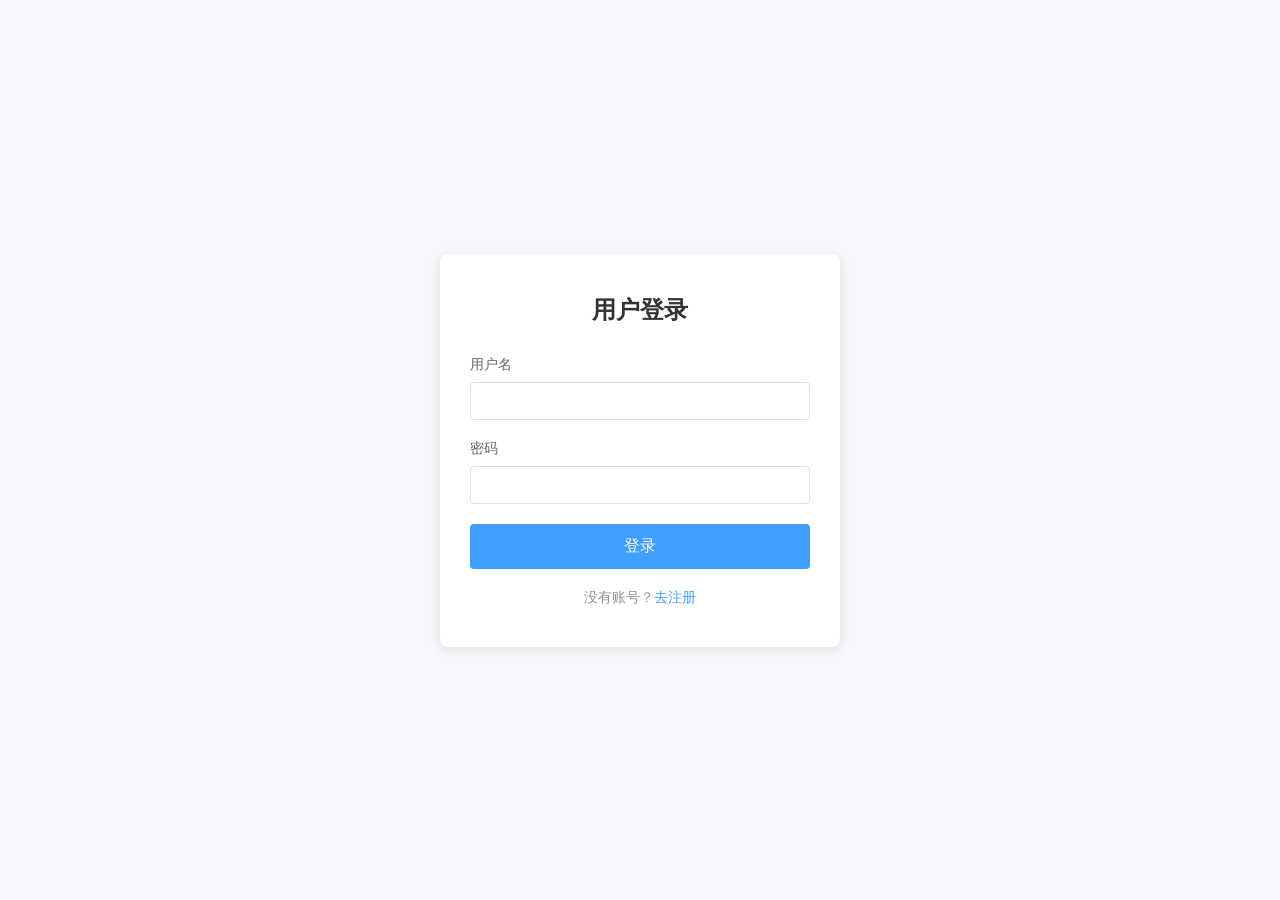
<file: src/main/resources/static/index.html>
<!DOCTYPE html>
<html lang="zh-CN">
<head>
    <meta charset="UTF-8">
    <meta name="viewport" content="width=device-width, initial-scale=1.0">
    <title>用户登录</title>
    <link rel="stylesheet" href="style.css">
</head>
<body>
<div class="card">
    <h2>用户登录</h2>
    <form id="loginForm">
        <div class="form-item">
            <label>用户名</label>
            <input type="text" name="username" required>
        </div>
        <div class="form-item">
            <label>密码</label>
            <input type="password" name="password" required>
        </div>
        <button type="submit" class="submit-btn">登录</button>
    </form>
    <div class="tip">
        没有账号？<a href="register.html">去注册</a>
    </div>
</div>

<script>
    document.getElementById('loginForm').addEventListener('submit', function (e) {
        e.preventDefault();

        const username = document.querySelector('input[name="username"]').value;
        const password = document.querySelector('input[name="password"]').value;

        fetch('/user/login', {
            method: 'POST',
            headers: {
                'Content-Type': 'application/x-www-form-urlencoded',
            },
            body: 'username=' + encodeURIComponent(username) + '&password=' + encodeURIComponent(password)
        })
            .then(res => res.json())
            .then(data => {
                alert(data.msg);
                if (data.code === 200) {
                    // 登录成功后跳转地址，可自行修改
                    window.location.href = 'home.html';
                }
            })
            .catch(err => {
                alert('登录失败，请检查后端服务');
            });
    });
</script>
</body>
</html>
</file>
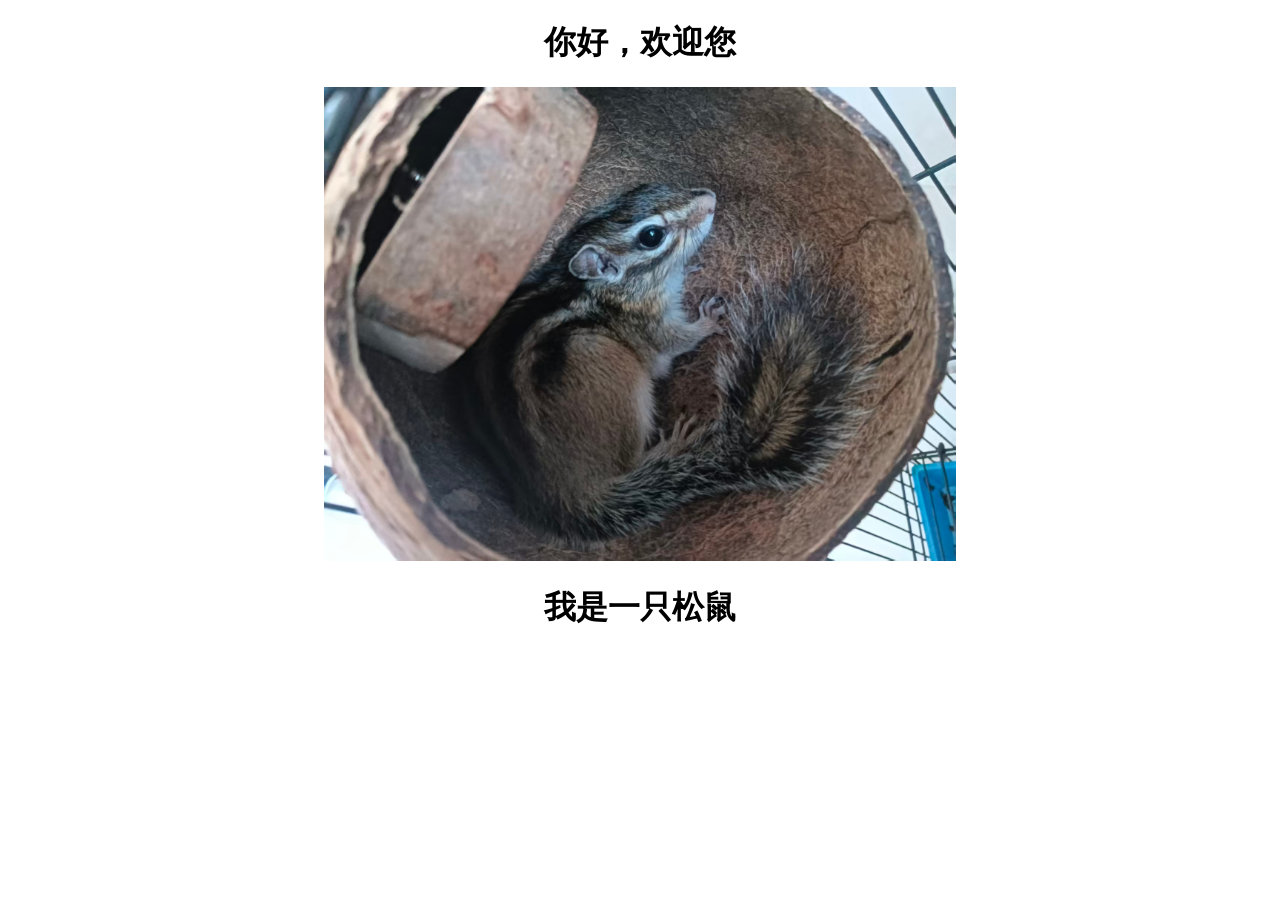
<file: src/main/resources/static/home.html>
<!DOCTYPE html>
<html lang="en">
<head>
    <meta charset="UTF-8">
    <title>欢迎来到首页</title>
    <link rel="stylesheet" href="style1.css">
</head>
<body>
<div class="center">
    <h1>你好，欢迎您</h1>
    <image src="images/松鼠.jpg" alt="松鼠" style="width:50%; height: auto;"></image>
    <h1>我是一只松鼠</h1>
</div>

</body>
</html>
</file>
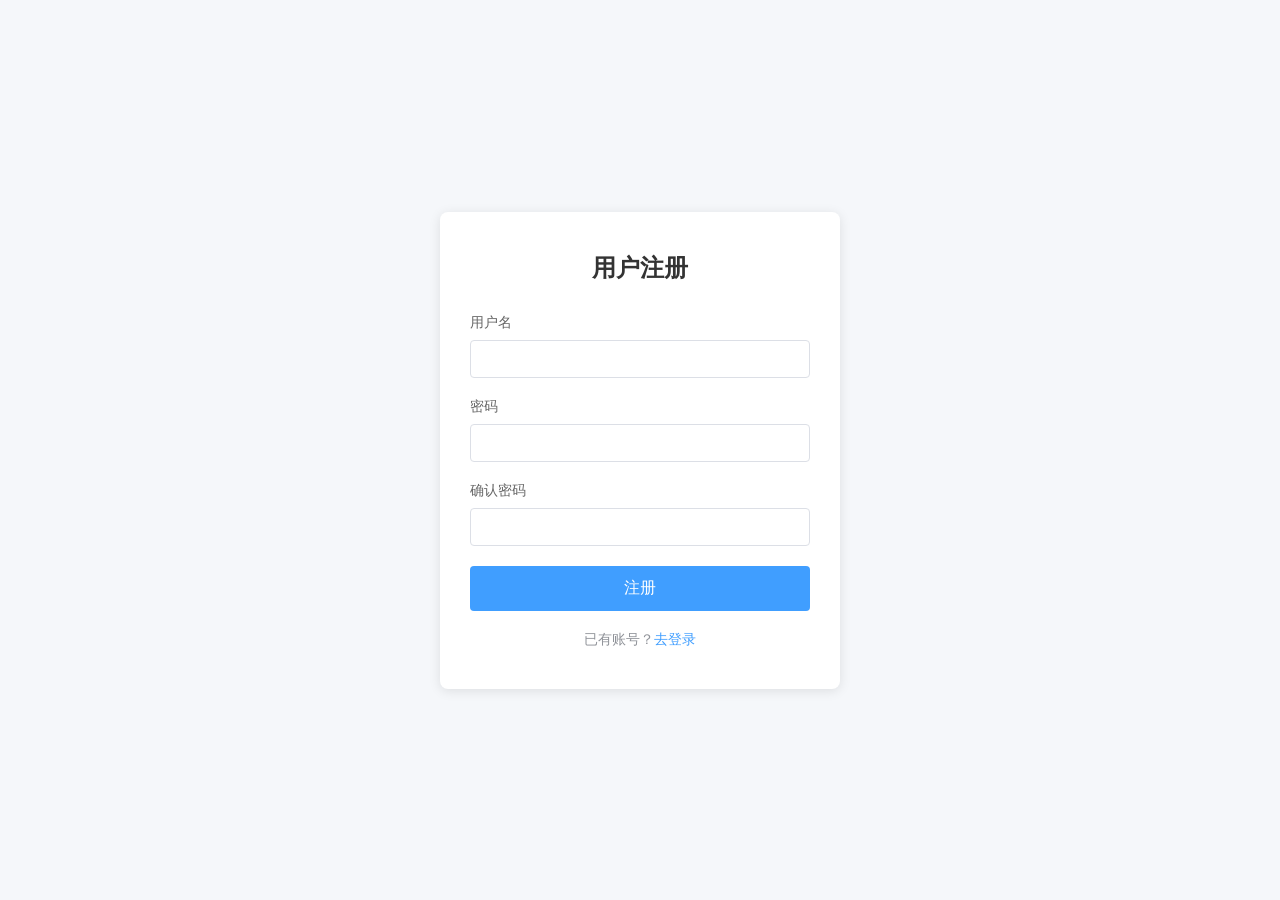
<file: src/main/resources/static/register.html>
<!DOCTYPE html>
<html lang="zh-CN">
<head>
    <meta charset="UTF-8">
    <meta name="viewport" content="width=device-width, initial-scale=1.0">
    <title>用户注册</title>
    <link rel="stylesheet" href="style.css">
</head>
<body>
<div class="card">
    <h2>用户注册</h2>
    <form id="registerForm">
        <div class="form-item">
            <label>用户名</label>
            <input type="text" name="username" required>
        </div>
        <div class="form-item">
            <label>密码</label>
            <input type="password" name="password" required>
        </div>
        <div class="form-item">
            <label>确认密码</label>
            <input type="password" name="password2" required>
        </div>
        <button type="submit" class="submit-btn">注册</button>
    </form>
    <div class="tip">
        已有账号？<a href="index.html">去登录</a>
    </div>
</div>

<script>
    document.getElementById('registerForm').addEventListener('submit', function (e) {
        e.preventDefault();

        const username = document.querySelector('input[name="username"]').value;
        const password = document.querySelector('input[name="password"]').value;
        const password2 = document.querySelector('input[name="password2"]').value;

        if (password !== password2) {
            alert('两次输入的密码不一致');
            return;
        }

        fetch('/user/register', {
            method: 'POST',
            headers: {
                'Content-Type': 'application/x-www-form-urlencoded',
            },
            body: 'username=' + encodeURIComponent(username) + '&password=' + encodeURIComponent(password)
        })
            .then(res => res.json())
            .then(data => {
                alert(data.msg);
                if (data.code === 200) {
                    window.location.href = 'index.html';
                }
            })
            .catch(err => {
                alert('请求失败，请检查后端服务');
            });
    });
</script>
</body>
</html>
</file>
<file: src/main/resources/static/style.css>
* {
    margin: 0;
    padding: 0;
    box-sizing: border-box;
    font-family: "微软雅黑", sans-serif;
}

body {
    height: 100vh;
    background-color: #f5f7fa;
    display: flex;
    align-items: center;
    justify-content: center;
}

.card {
    width: 400px;
    padding: 40px 30px;
    background-color: #fff;
    border-radius: 8px;
    box-shadow: 0 2px 12px rgba(0, 0, 0, 0.1);
}

.card h2 {
    text-align: center;
    color: #333;
    margin-bottom: 30px;
}

.form-item {
    margin-bottom: 20px;
}

.form-item label {
    display: block;
    color: #666;
    margin-bottom: 8px;
    font-size: 14px;
}

.form-item input {
    width: 100%;
    padding: 10px 12px;
    border: 1px solid #dcdfe6;
    border-radius: 4px;
    font-size: 14px;
    outline: none;
    transition: border-color 0.3s;
}

.form-item input:focus {
    border-color: #409eff;
}

.submit-btn {
    width: 100%;
    padding: 12px;
    background-color: #409eff;
    color: #fff;
    border: none;
    border-radius: 4px;
    font-size: 16px;
    cursor: pointer;
    transition: background-color 0.3s;
}

.submit-btn:hover {
    background-color: #66b1ff;
}

.tip {
    text-align: center;
    margin-top: 20px;
    font-size: 14px;
    color: #909399;
}

.tip a {
    color: #409eff;
    text-decoration: none;
}
</file>
<file: src/main/resources/static/style1.css>
.center {
    text-align: center;
}
</file>
